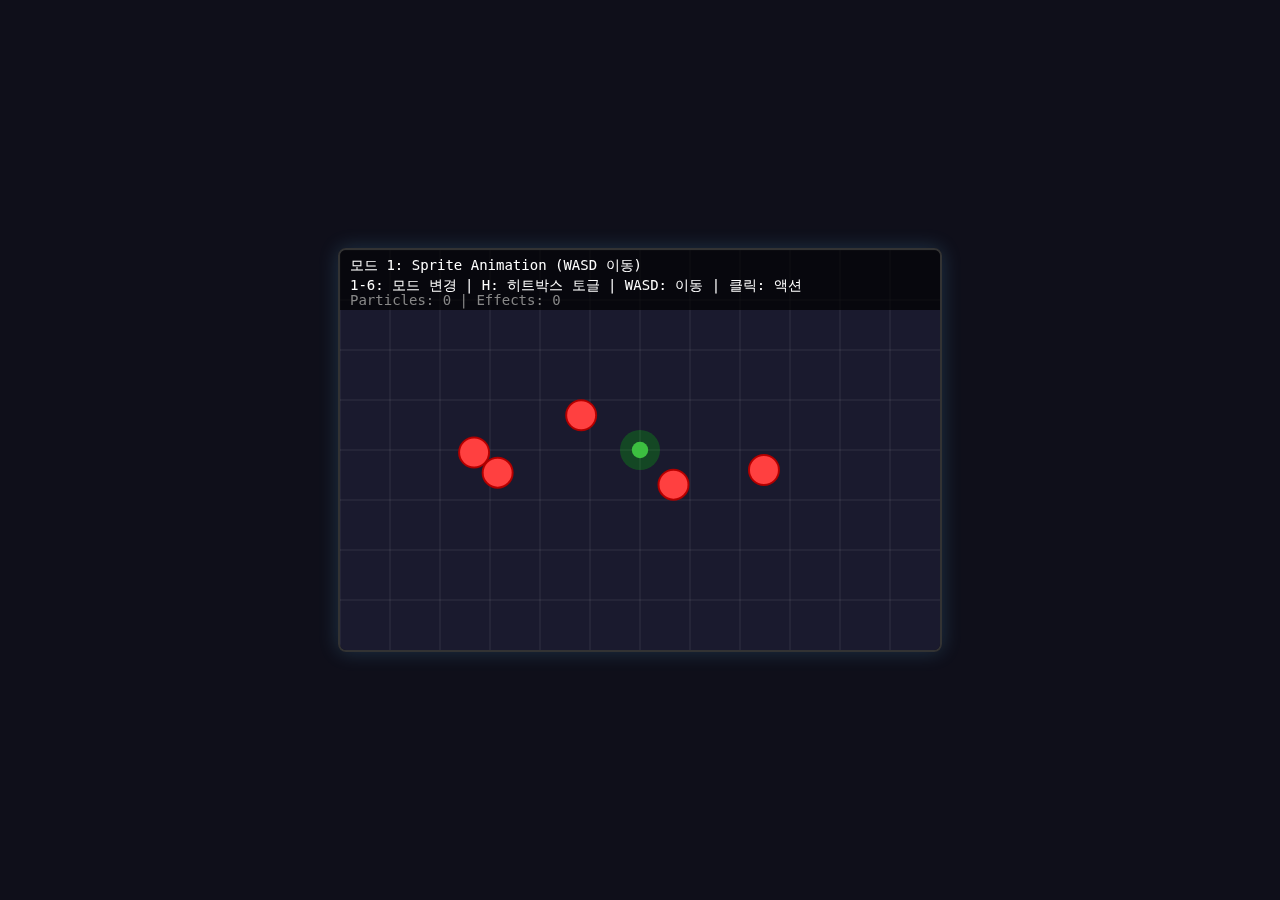
<file: context-animation/index.html>
<!DOCTYPE html>
<html lang="ko">

<head>
  <meta charset="UTF-8">
  <meta name="viewport" content="width=device-width, initial-scale=1.0">
  <title>Animation & Effect Test</title>
  <link rel="stylesheet" href="./style.css">
</head>

<body>
  <div class="container">
    <canvas width="600" height="400"></canvas>
  </div>
  <script src="./app.js"></script>
</body>

</html>
</file>
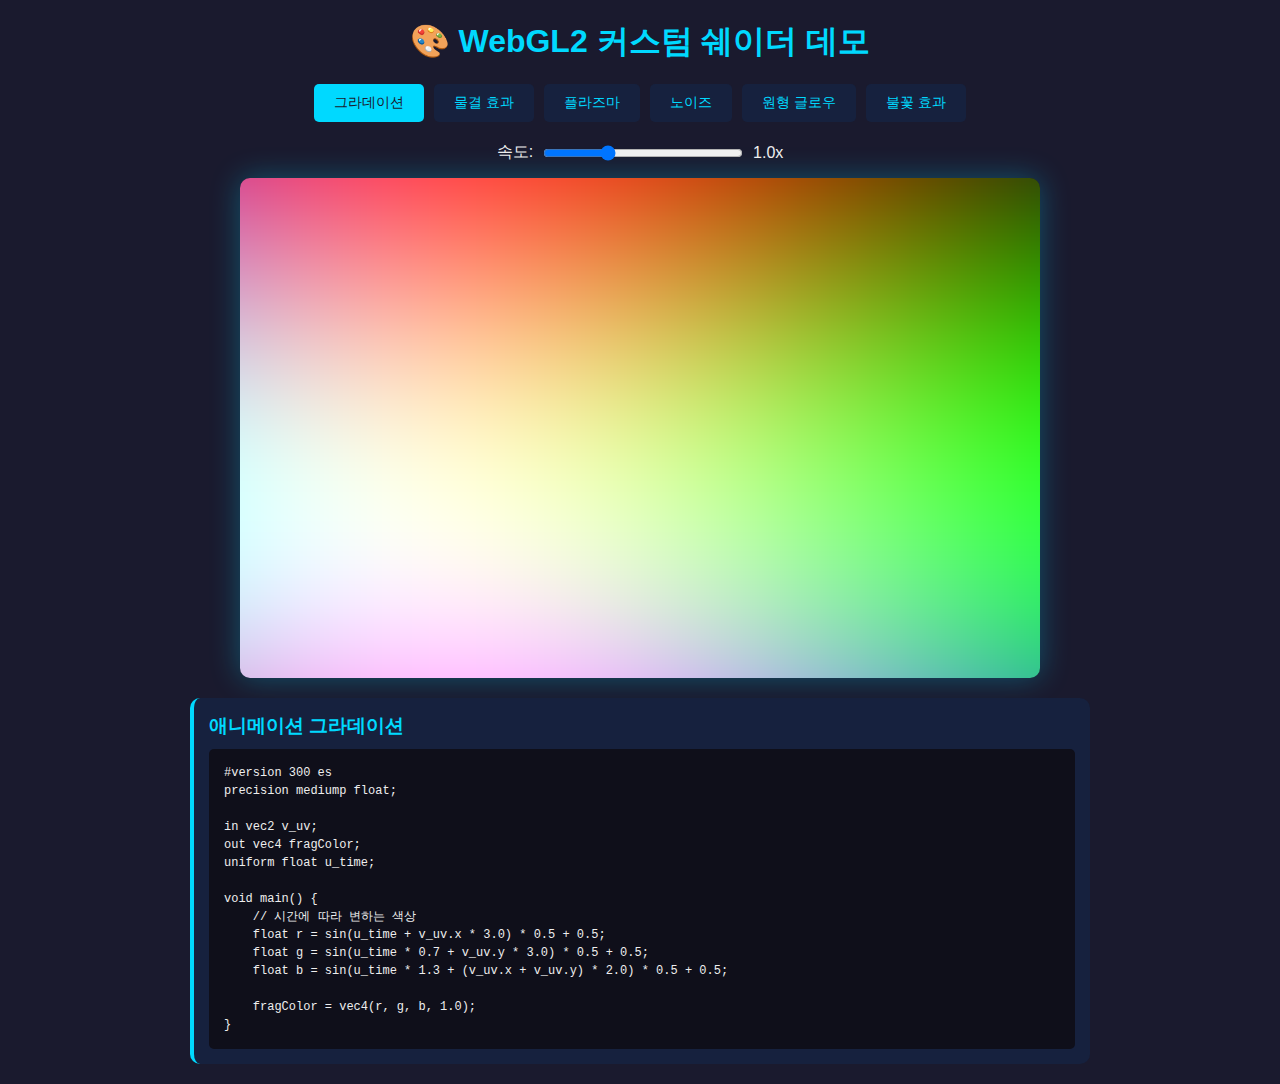
<file: webgl/webgl-shader-demo.html>
<!DOCTYPE html>
<html lang="ko">
<head>
    <meta charset="UTF-8">
    <meta name="viewport" content="width=device-width, initial-scale=1.0">
    <title>WebGL2 커스텀 쉐이더 데모</title>
    <style>
        * {
            margin: 0;
            padding: 0;
            box-sizing: border-box;
        }
        body {
            font-family: 'Segoe UI', sans-serif;
            background: #1a1a2e;
            color: #eee;
            min-height: 100vh;
            padding: 20px;
        }
        h1 {
            text-align: center;
            margin-bottom: 20px;
            color: #00d9ff;
        }
        .container {
            max-width: 900px;
            margin: 0 auto;
        }
        .controls {
            display: flex;
            gap: 10px;
            flex-wrap: wrap;
            justify-content: center;
            margin-bottom: 20px;
        }
        button {
            padding: 10px 20px;
            border: none;
            border-radius: 5px;
            background: #16213e;
            color: #00d9ff;
            cursor: pointer;
            transition: all 0.3s;
            font-size: 14px;
        }
        button:hover {
            background: #0f3460;
        }
        button.active {
            background: #00d9ff;
            color: #1a1a2e;
        }
        canvas {
            display: block;
            margin: 0 auto;
            border-radius: 10px;
            box-shadow: 0 0 30px rgba(0, 217, 255, 0.3);
        }
        .info {
            margin-top: 20px;
            padding: 15px;
            background: #16213e;
            border-radius: 10px;
            border-left: 4px solid #00d9ff;
        }
        .info h3 {
            color: #00d9ff;
            margin-bottom: 10px;
        }
        .info pre {
            background: #0f0f1a;
            padding: 15px;
            border-radius: 5px;
            overflow-x: auto;
            font-size: 12px;
            line-height: 1.5;
        }
        .slider-container {
            display: flex;
            align-items: center;
            gap: 10px;
            justify-content: center;
            margin: 15px 0;
        }
        input[type="range"] {
            width: 200px;
        }
    </style>
</head>
<body>
    <div class="container">
        <h1>🎨 WebGL2 커스텀 쉐이더 데모</h1>
        
        <div class="controls">
            <button onclick="setShader('gradient')" id="btn-gradient">그라데이션</button>
            <button onclick="setShader('wave')" id="btn-wave">물결 효과</button>
            <button onclick="setShader('plasma')" id="btn-plasma">플라즈마</button>
            <button onclick="setShader('noise')" id="btn-noise">노이즈</button>
            <button onclick="setShader('circle')" id="btn-circle">원형 글로우</button>
            <button onclick="setShader('fire')" id="btn-fire">불꽃 효과</button>
        </div>

        <div class="slider-container">
            <label>속도:</label>
            <input type="range" id="speed" min="0.1" max="3" step="0.1" value="1">
            <span id="speed-value">1.0x</span>
        </div>

        <canvas id="canvas" width="800" height="500"></canvas>

        <div class="info">
            <h3 id="shader-name">쉐이더 정보</h3>
            <pre id="shader-code">쉐이더 버튼을 클릭하세요</pre>
        </div>
    </div>

    <script>
    // ============================================
    // WebGL2 초기화
    // ============================================
    const canvas = document.getElementById('canvas');
    const gl = canvas.getContext('webgl2');

    if (!gl) {
        alert('WebGL2를 지원하지 않는 브라우저입니다.');
    }

    // ============================================
    // 공통 버텍스 쉐이더 (화면 전체를 덮는 사각형)
    // ============================================
    const vertexShaderSource = `#version 300 es
    in vec2 a_position;
    out vec2 v_uv;
    
    void main() {
        // UV 좌표 계산 (0~1 범위)
        v_uv = a_position * 0.5 + 0.5;
        gl_Position = vec4(a_position, 0.0, 1.0);
    }`;

    // ============================================
    // 다양한 프래그먼트 쉐이더들
    // ============================================
    const shaders = {
        // 1. 애니메이션 그라데이션
        gradient: {
            name: '애니메이션 그라데이션',
            code: `#version 300 es
precision mediump float;

in vec2 v_uv;
out vec4 fragColor;
uniform float u_time;

void main() {
    // 시간에 따라 변하는 색상
    float r = sin(u_time + v_uv.x * 3.0) * 0.5 + 0.5;
    float g = sin(u_time * 0.7 + v_uv.y * 3.0) * 0.5 + 0.5;
    float b = sin(u_time * 1.3 + (v_uv.x + v_uv.y) * 2.0) * 0.5 + 0.5;
    
    fragColor = vec4(r, g, b, 1.0);
}`
        },

        // 2. 물결 효과
        wave: {
            name: '물결/웨이브 효과',
            code: `#version 300 es
precision mediump float;

in vec2 v_uv;
out vec4 fragColor;
uniform float u_time;
uniform vec2 u_resolution;

void main() {
    vec2 uv = v_uv;
    
    // 물결 왜곡
    float wave1 = sin(uv.y * 20.0 + u_time * 3.0) * 0.02;
    float wave2 = sin(uv.x * 15.0 + u_time * 2.0) * 0.02;
    uv.x += wave1;
    uv.y += wave2;
    
    // 바다 색상
    vec3 color1 = vec3(0.0, 0.3, 0.6);
    vec3 color2 = vec3(0.0, 0.8, 0.9);
    
    float blend = sin(uv.y * 10.0 + u_time) * 0.5 + 0.5;
    vec3 color = mix(color1, color2, blend);
    
    // 반짝임 효과
    float sparkle = sin(uv.x * 50.0 + u_time * 5.0) * 
                    sin(uv.y * 50.0 + u_time * 3.0);
    sparkle = pow(max(sparkle, 0.0), 10.0);
    color += sparkle * 0.5;
    
    fragColor = vec4(color, 1.0);
}`
        },

        // 3. 플라즈마 효과
        plasma: {
            name: '플라즈마 효과',
            code: `#version 300 es
precision mediump float;

in vec2 v_uv;
out vec4 fragColor;
uniform float u_time;

void main() {
    vec2 uv = v_uv * 2.0 - 1.0;
    
    // 여러 사인파 조합
    float v1 = sin(uv.x * 5.0 + u_time);
    float v2 = sin(5.0 * (uv.x * sin(u_time * 0.5) + 
                          uv.y * cos(u_time * 0.3)) + u_time);
    float v3 = sin(sqrt(uv.x * uv.x + uv.y * uv.y) * 8.0 - u_time * 2.0);
    float v4 = sin(sqrt(pow(uv.x + sin(u_time), 2.0) + 
                        pow(uv.y + cos(u_time * 0.5), 2.0)) * 5.0);
    
    float v = (v1 + v2 + v3 + v4) * 0.25;
    
    // 색상 매핑
    vec3 color;
    color.r = sin(v * 3.14159) * 0.5 + 0.5;
    color.g = sin(v * 3.14159 + 2.094) * 0.5 + 0.5;
    color.b = sin(v * 3.14159 + 4.188) * 0.5 + 0.5;
    
    fragColor = vec4(color, 1.0);
}`
        },

        // 4. 노이즈 효과
        noise: {
            name: '펄린 노이즈 스타일',
            code: `#version 300 es
precision mediump float;

in vec2 v_uv;
out vec4 fragColor;
uniform float u_time;

// 의사 난수 함수
float random(vec2 st) {
    return fract(sin(dot(st, vec2(12.9898, 78.233))) * 43758.5453);
}

// 노이즈 보간
float noise(vec2 st) {
    vec2 i = floor(st);
    vec2 f = fract(st);
    
    float a = random(i);
    float b = random(i + vec2(1.0, 0.0));
    float c = random(i + vec2(0.0, 1.0));
    float d = random(i + vec2(1.0, 1.0));
    
    vec2 u = f * f * (3.0 - 2.0 * f);
    
    return mix(a, b, u.x) + (c - a) * u.y * (1.0 - u.x) + 
           (d - b) * u.x * u.y;
}

// 프랙탈 노이즈
float fbm(vec2 st) {
    float value = 0.0;
    float amplitude = 0.5;
    
    for (int i = 0; i < 5; i++) {
        value += amplitude * noise(st);
        st *= 2.0;
        amplitude *= 0.5;
    }
    return value;
}

void main() {
    vec2 st = v_uv * 3.0;
    st.x += u_time * 0.2;
    
    float n = fbm(st + fbm(st + u_time * 0.1));
    
    // 구름/연기 같은 색상
    vec3 color = mix(
        vec3(0.1, 0.1, 0.2),
        vec3(0.9, 0.9, 1.0),
        n
    );
    
    fragColor = vec4(color, 1.0);
}`
        },

        // 5. 원형 글로우
        circle: {
            name: '원형 글로우 효과',
            code: `#version 300 es
precision mediump float;

in vec2 v_uv;
out vec4 fragColor;
uniform float u_time;
uniform vec2 u_mouse;

void main() {
    vec2 uv = v_uv * 2.0 - 1.0;
    uv.x *= 1.6; // 화면 비율 보정
    
    // 마우스 위치 또는 자동 움직임
    vec2 center = vec2(sin(u_time) * 0.3, cos(u_time * 0.7) * 0.3);
    
    float dist = length(uv - center);
    
    // 펄스하는 글로우
    float pulse = sin(u_time * 3.0) * 0.1 + 0.5;
    float glow = pulse / (dist + 0.1);
    glow = pow(glow, 1.5);
    
    // 여러 색상 레이어
    vec3 color = vec3(0.0);
    color += vec3(1.0, 0.2, 0.1) * glow;
    color += vec3(0.1, 0.5, 1.0) * (pulse / (dist * 2.0 + 0.2));
    
    // 원형 링
    float ring = abs(dist - 0.5 - sin(u_time) * 0.1);
    ring = 0.02 / ring;
    color += vec3(0.0, 1.0, 0.5) * ring * 0.3;
    
    fragColor = vec4(color, 1.0);
}`
        },

        // 6. 불꽃 효과
        fire: {
            name: '불꽃 효과',
            code: `#version 300 es
precision mediump float;

in vec2 v_uv;
out vec4 fragColor;
uniform float u_time;

float random(vec2 st) {
    return fract(sin(dot(st, vec2(12.9898, 78.233))) * 43758.5453);
}

float noise(vec2 st) {
    vec2 i = floor(st);
    vec2 f = fract(st);
    
    float a = random(i);
    float b = random(i + vec2(1.0, 0.0));
    float c = random(i + vec2(0.0, 1.0));
    float d = random(i + vec2(1.0, 1.0));
    
    vec2 u = f * f * (3.0 - 2.0 * f);
    return mix(a, b, u.x) + (c - a) * u.y * (1.0 - u.x) + (d - b) * u.x * u.y;
}

float fbm(vec2 st) {
    float value = 0.0;
    float amplitude = 0.5;
    for (int i = 0; i < 4; i++) {
        value += amplitude * noise(st);
        st *= 2.0;
        amplitude *= 0.5;
    }
    return value;
}

void main() {
    vec2 uv = v_uv;
    uv.x *= 1.6;
    
    // 불꽃 기본 형태 (아래에서 위로)
    vec2 fireUV = uv;
    fireUV.y = 1.0 - fireUV.y; // 뒤집기
    
    // 노이즈로 흔들림 추가
    float noise1 = fbm(vec2(uv.x * 3.0, uv.y * 2.0 - u_time * 2.0));
    float noise2 = fbm(vec2(uv.x * 5.0 + 100.0, uv.y * 3.0 - u_time * 3.0));
    
    fireUV.x += (noise1 - 0.5) * 0.3 * fireUV.y;
    
    // 불꽃 모양
    float flame = 1.0 - fireUV.y;
    flame *= smoothstep(0.8, 0.2, abs(fireUV.x - 0.5) * 2.0);
    flame += noise2 * 0.3;
    flame = clamp(flame, 0.0, 1.0);
    
    // 불꽃 색상 그라데이션
    vec3 color = vec3(0.0);
    color = mix(color, vec3(1.0, 0.0, 0.0), smoothstep(0.0, 0.3, flame));
    color = mix(color, vec3(1.0, 0.5, 0.0), smoothstep(0.3, 0.5, flame));
    color = mix(color, vec3(1.0, 1.0, 0.0), smoothstep(0.5, 0.8, flame));
    color = mix(color, vec3(1.0, 1.0, 0.8), smoothstep(0.8, 1.0, flame));
    
    // 배경
    vec3 bg = vec3(0.05, 0.02, 0.02);
    color = mix(bg, color, flame);
    
    fragColor = vec4(color, 1.0);
}`
        }
    };

    // ============================================
    // WebGL 유틸리티 함수들
    // ============================================
    
    // 쉐이더 컴파일
    function createShader(gl, type, source) {
        const shader = gl.createShader(type);
        gl.shaderSource(shader, source);
        gl.compileShader(shader);
        
        if (!gl.getShaderParameter(shader, gl.COMPILE_STATUS)) {
            console.error('쉐이더 컴파일 오류:', gl.getShaderInfoLog(shader));
            gl.deleteShader(shader);
            return null;
        }
        return shader;
    }

    // 프로그램 생성
    function createProgram(gl, vertexShader, fragmentShader) {
        const program = gl.createProgram();
        gl.attachShader(program, vertexShader);
        gl.attachShader(program, fragmentShader);
        gl.linkProgram(program);
        
        if (!gl.getProgramParameter(program, gl.LINK_STATUS)) {
            console.error('프로그램 링크 오류:', gl.getProgramInfoLog(program));
            gl.deleteProgram(program);
            return null;
        }
        return program;
    }

    // ============================================
    // 화면 전체를 덮는 쿼드 생성
    // ============================================
    const positions = new Float32Array([
        -1, -1,
         1, -1,
        -1,  1,
        -1,  1,
         1, -1,
         1,  1,
    ]);

    const positionBuffer = gl.createBuffer();
    gl.bindBuffer(gl.ARRAY_BUFFER, positionBuffer);
    gl.bufferData(gl.ARRAY_BUFFER, positions, gl.STATIC_DRAW);

    // ============================================
    // 현재 프로그램 및 상태
    // ============================================
    let currentProgram = null;
    let currentShaderKey = null;
    let startTime = performance.now();
    let speedMultiplier = 1.0;

    // 속도 슬라이더
    document.getElementById('speed').addEventListener('input', (e) => {
        speedMultiplier = parseFloat(e.target.value);
        document.getElementById('speed-value').textContent = speedMultiplier.toFixed(1) + 'x';
    });

    // ============================================
    // 쉐이더 전환 함수
    // ============================================
    function setShader(key) {
        const shaderInfo = shaders[key];
        if (!shaderInfo) return;

        // 버튼 활성화 상태 업데이트
        document.querySelectorAll('.controls button').forEach(btn => {
            btn.classList.remove('active');
        });
        document.getElementById('btn-' + key).classList.add('active');

        // 쉐이더 컴파일
        const vertexShader = createShader(gl, gl.VERTEX_SHADER, vertexShaderSource);
        const fragmentShader = createShader(gl, gl.FRAGMENT_SHADER, shaderInfo.code);
        
        if (!vertexShader || !fragmentShader) return;

        // 이전 프로그램 정리
        if (currentProgram) {
            gl.deleteProgram(currentProgram);
        }

        // 새 프로그램 생성
        currentProgram = createProgram(gl, vertexShader, fragmentShader);
        currentShaderKey = key;

        // 쉐이더 정리 (프로그램에 링크된 후에는 삭제 가능)
        gl.deleteShader(vertexShader);
        gl.deleteShader(fragmentShader);

        // 정보 업데이트
        document.getElementById('shader-name').textContent = shaderInfo.name;
        document.getElementById('shader-code').textContent = shaderInfo.code;
    }

    // ============================================
    // 렌더 루프
    // ============================================
    function render() {
        if (!currentProgram) {
            requestAnimationFrame(render);
            return;
        }

        // 시간 계산
        const time = ((performance.now() - startTime) / 1000) * speedMultiplier;

        // 프로그램 사용
        gl.useProgram(currentProgram);

        // Uniform 위치 가져오기
        const timeLocation = gl.getUniformLocation(currentProgram, 'u_time');
        const resolutionLocation = gl.getUniformLocation(currentProgram, 'u_resolution');

        // Uniform 설정
        gl.uniform1f(timeLocation, time);
        gl.uniform2f(resolutionLocation, canvas.width, canvas.height);

        // 버텍스 어트리뷰트 설정
        const positionLocation = gl.getAttribLocation(currentProgram, 'a_position');
        gl.enableVertexAttribArray(positionLocation);
        gl.bindBuffer(gl.ARRAY_BUFFER, positionBuffer);
        gl.vertexAttribPointer(positionLocation, 2, gl.FLOAT, false, 0, 0);

        // 뷰포트 설정
        gl.viewport(0, 0, canvas.width, canvas.height);

        // 그리기
        gl.drawArrays(gl.TRIANGLES, 0, 6);

        requestAnimationFrame(render);
    }

    // ============================================
    // 초기화
    // ============================================
    setShader('gradient');
    render();
    </script>
</body>
</html>
</file>
<file: context-animation/style.css>
* {
  margin: 0;
  padding: 0;
  box-sizing: border-box;
}

body {
  background: #0f0f1a;
  min-height: 100vh;
  display: flex;
  justify-content: center;
  align-items: center;
  font-family: 'Segoe UI', Tahoma, Geneva, Verdana, sans-serif;
}

.container {
  display: flex;
  flex-direction: column;
  align-items: center;
  gap: 20px;
}

canvas {
  border: 2px solid #333;
  border-radius: 8px;
  box-shadow: 0 0 20px rgba(100, 200, 255, 0.2);
  cursor: crosshair;
}
</file>
